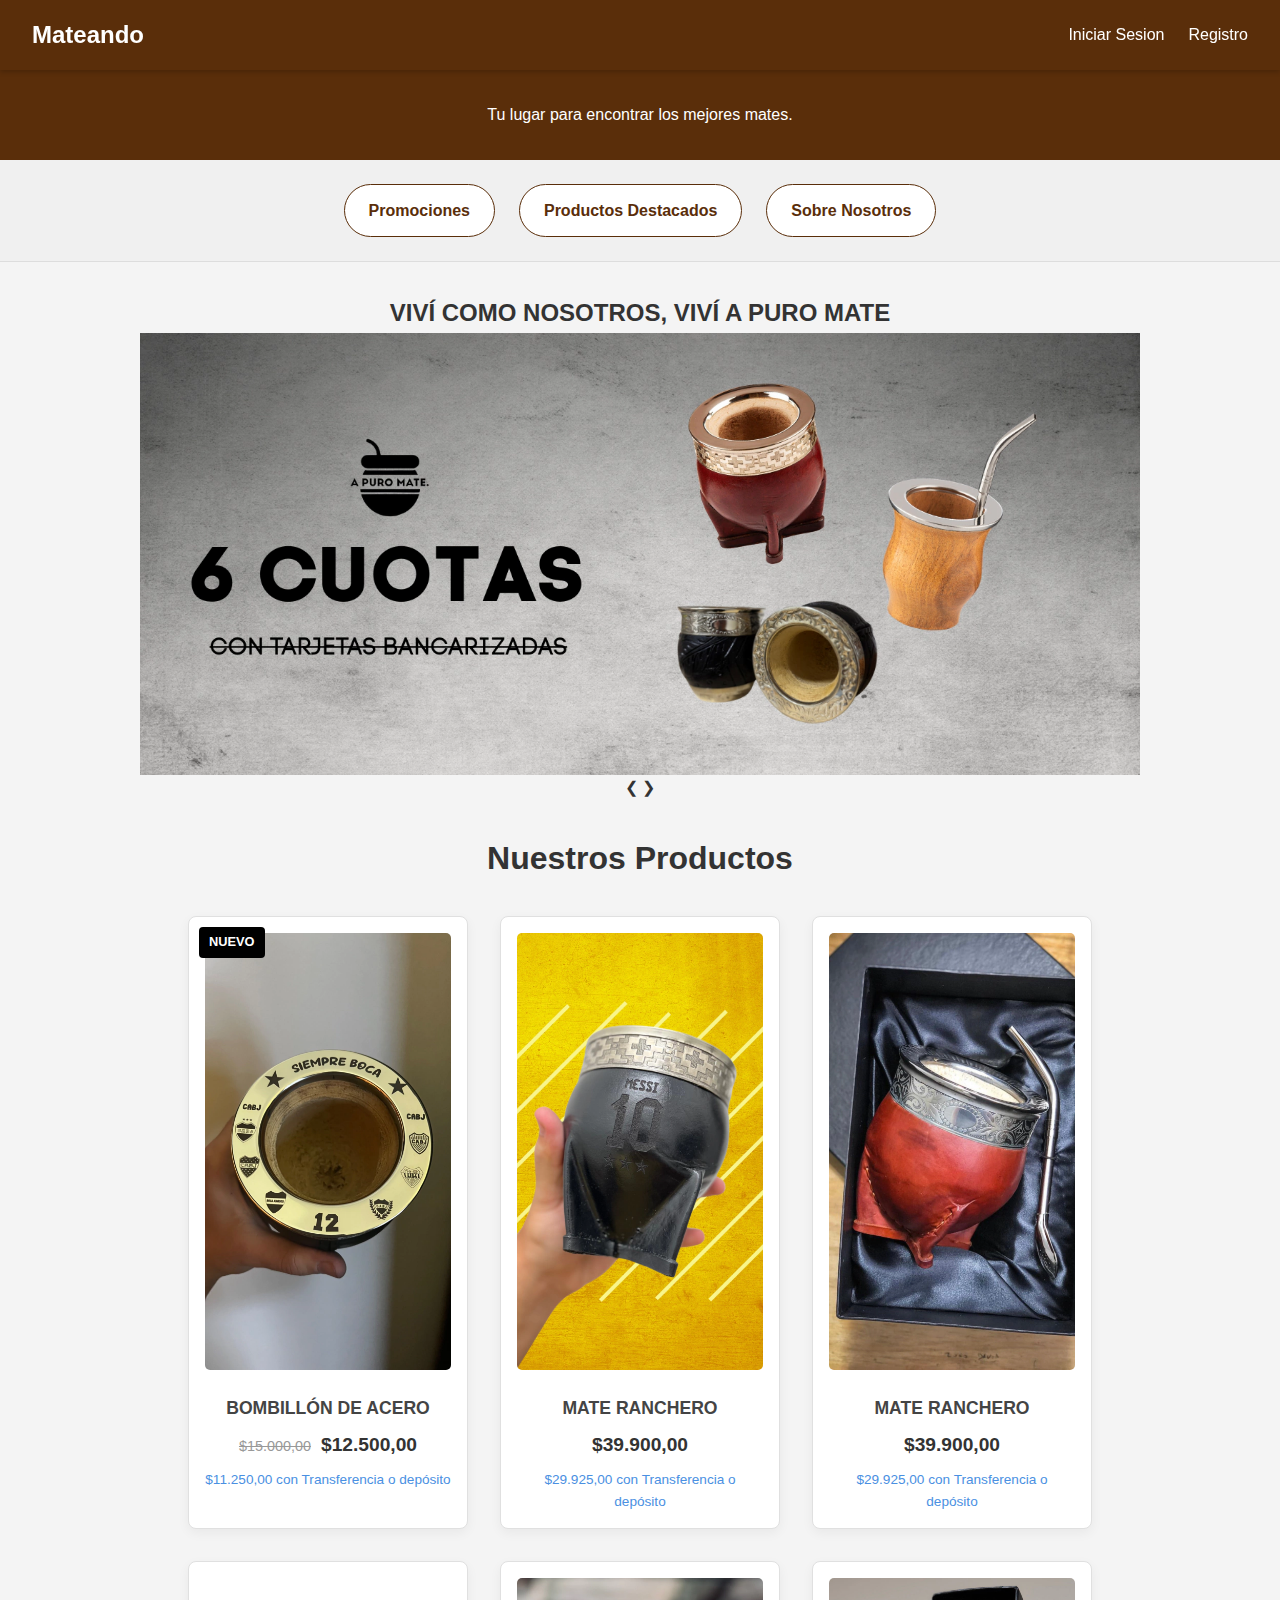
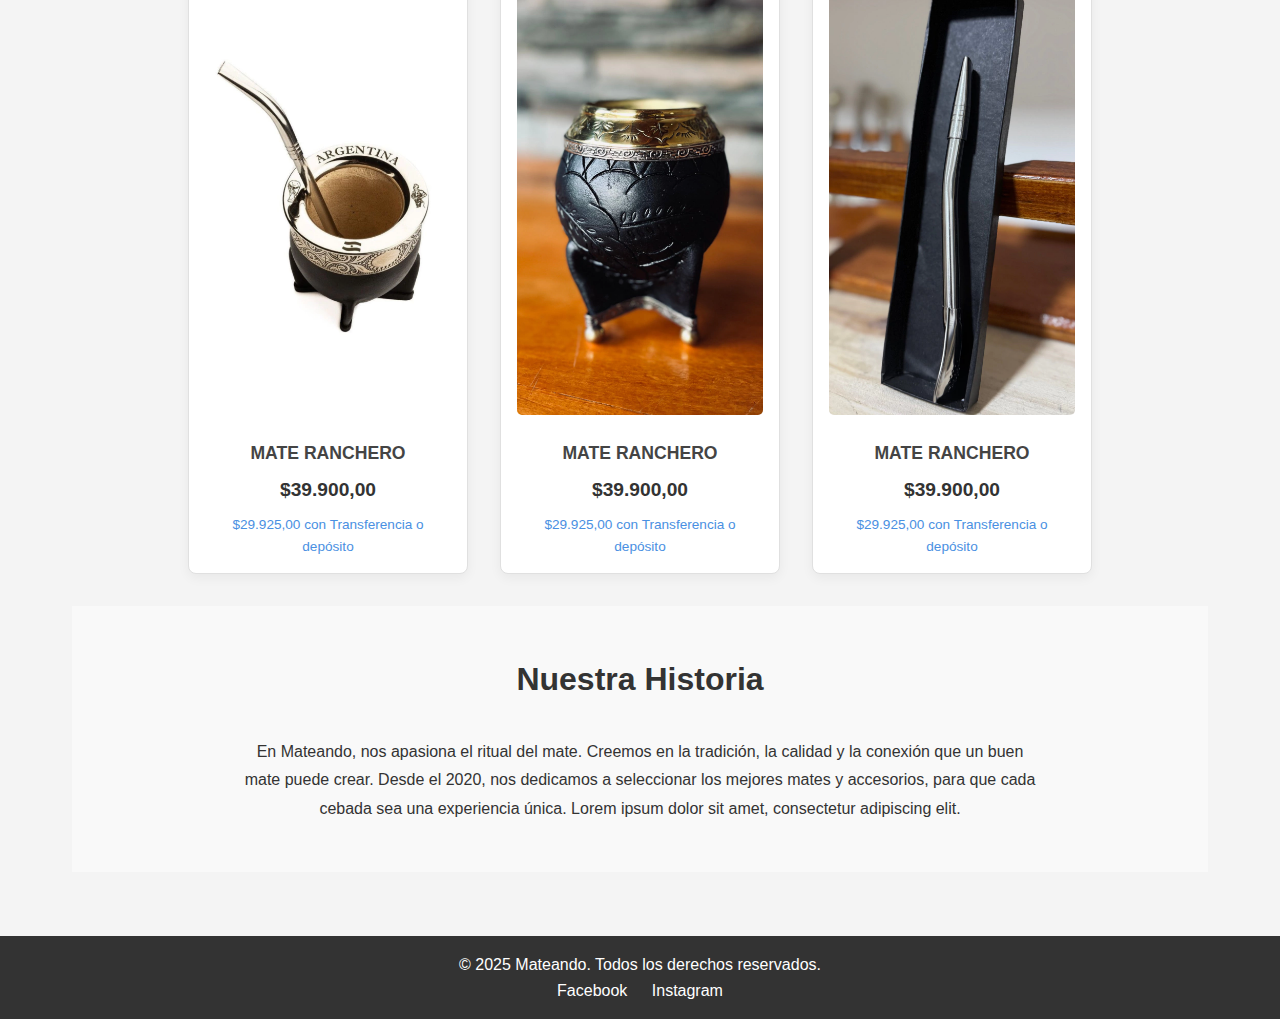
<file: index.html>
<!DOCTYPE html>
<html lang="es">
<head>
    <meta charset="UTF-8">
    <meta name="viewport" content="width=device-width, initial-scale=1.0">
    <title>Mateando - Tienda de Mates</title>
    <link rel="stylesheet" href="index.css">
</head>
<body>

    <nav class="navbar">
        <a href="#inicio" class="logo">Mateando</a>
        <ul class="nav-links">
            <li><a href="#">Iniciar Sesion</a></li>
            <li><a href="#">Registro</a></li>
            
        </ul>
    </nav>

    <header id="inicio">
        
        <p>Tu lugar para encontrar los mejores mates.</p>
    </header>

    <section class="menu-secciones">
        <a href="#carrusel" class="btn-seccion">Promociones</a>
        <a href="#productos" class="btn-seccion">Productos Destacados</a>
        <a href="#sobre-nosotros" class="btn-seccion">Sobre Nosotros</a>
    </section>

    <main>
        <section id="carrusel">
            <h2>VIVÍ COMO NOSOTROS, VIVÍ A PURO MATE</h2>
            <div class="slideshow-container">
            </div>
            <a class="prev">&#10094;</a>
            <a class="next">&#10095;</a>
        </section>

        <section id="productos">
            <h2>Nuestros Productos</h2>
            <div class="contenedor-productos">
                <div class="tarjeta-producto">
                    <div class="etiqueta-estado">NUEVO</div>
                    <img src="src/mete7.webp" alt="Nombre del Producto">
                    <h3 class="nombre-producto">BOMBILLÓN DE ACERO</h3>
                    <div class="precios">
                        <span class="precio-tachado">$15.000,00</span>
                        <span class="precio-oferta">$12.500,00</span>
                    </div>
                    <p class="precio-alternativo">$11.250,00 con Transferencia o depósito</p>
                </div>
                <div class="tarjeta-producto">
                    <img src="src/mate6.webp" alt="Nombre del Producto">
                    <h3 class="nombre-producto">MATE RANCHERO</h3>
                    <div class="precios">
                        <span class="precio-oferta">$39.900,00</span>
                    </div>
                    <p class="precio-alternativo">$29.925,00 con Transferencia o depósito</p>
                </div>
                <div class="tarjeta-producto">
                    <img src="src/mate8.webp" alt="Nombre del Producto">
                    <h3 class="nombre-producto">MATE RANCHERO</h3>
                    <div class="precios">
                        <span class="precio-oferta">$39.900,00</span>
                    </div>
                    <p class="precio-alternativo">$29.925,00 con Transferencia o depósito</p>
                </div>
                <div class="tarjeta-producto">
                    <img src="src/mate5.webp" alt="Nombre del Producto">
                    <h3 class="nombre-producto">MATE RANCHERO</h3>
                    <div class="precios">
                        <span class="precio-oferta">$39.900,00</span>
                    </div>
                    <p class="precio-alternativo">$29.925,00 con Transferencia o depósito</p>
                </div>
                <div class="tarjeta-producto">
                    <img src="src/mate4.webp" alt="Nombre del Producto">
                    <h3 class="nombre-producto">MATE RANCHERO</h3>
                    <div class="precios">
                        <span class="precio-oferta">$39.900,00</span>
                    </div>
                    <p class="precio-alternativo">$29.925,00 con Transferencia o depósito</p>
                </div>
                <div class="tarjeta-producto">
                    <img src="src/bombilla.webp" alt="Nombre del Producto">
                    <h3 class="nombre-producto">MATE RANCHERO</h3>
                    <div class="precios">
                        <span class="precio-oferta">$39.900,00</span>
                    </div>
                    <p class="precio-alternativo">$29.925,00 con Transferencia o depósito</p>
                </div>
            </div>
        </section>

        <section id="sobre-nosotros">
            <h2>Nuestra Historia</h2>
            <p>En Mateando, nos apasiona el ritual del mate. Creemos en la tradición, la calidad y la conexión que un buen mate puede crear. Desde el 2020, nos dedicamos a seleccionar los mejores mates y accesorios, para que cada cebada sea una experiencia única. Lorem ipsum dolor sit amet, consectetur adipiscing elit.</p>
        </section>

    </main>

    <footer>
        <div class="footer-contenido">
            <p>&copy; 2025 Mateando. Todos los derechos reservados.</p>
            <div class="redes-sociales">
                <a href="#">Facebook</a>
                <a href="#">Instagram</a>
            </div>
        </div>
    </footer>

    <script src="script.js"></script>
</body>
</html>
</file>
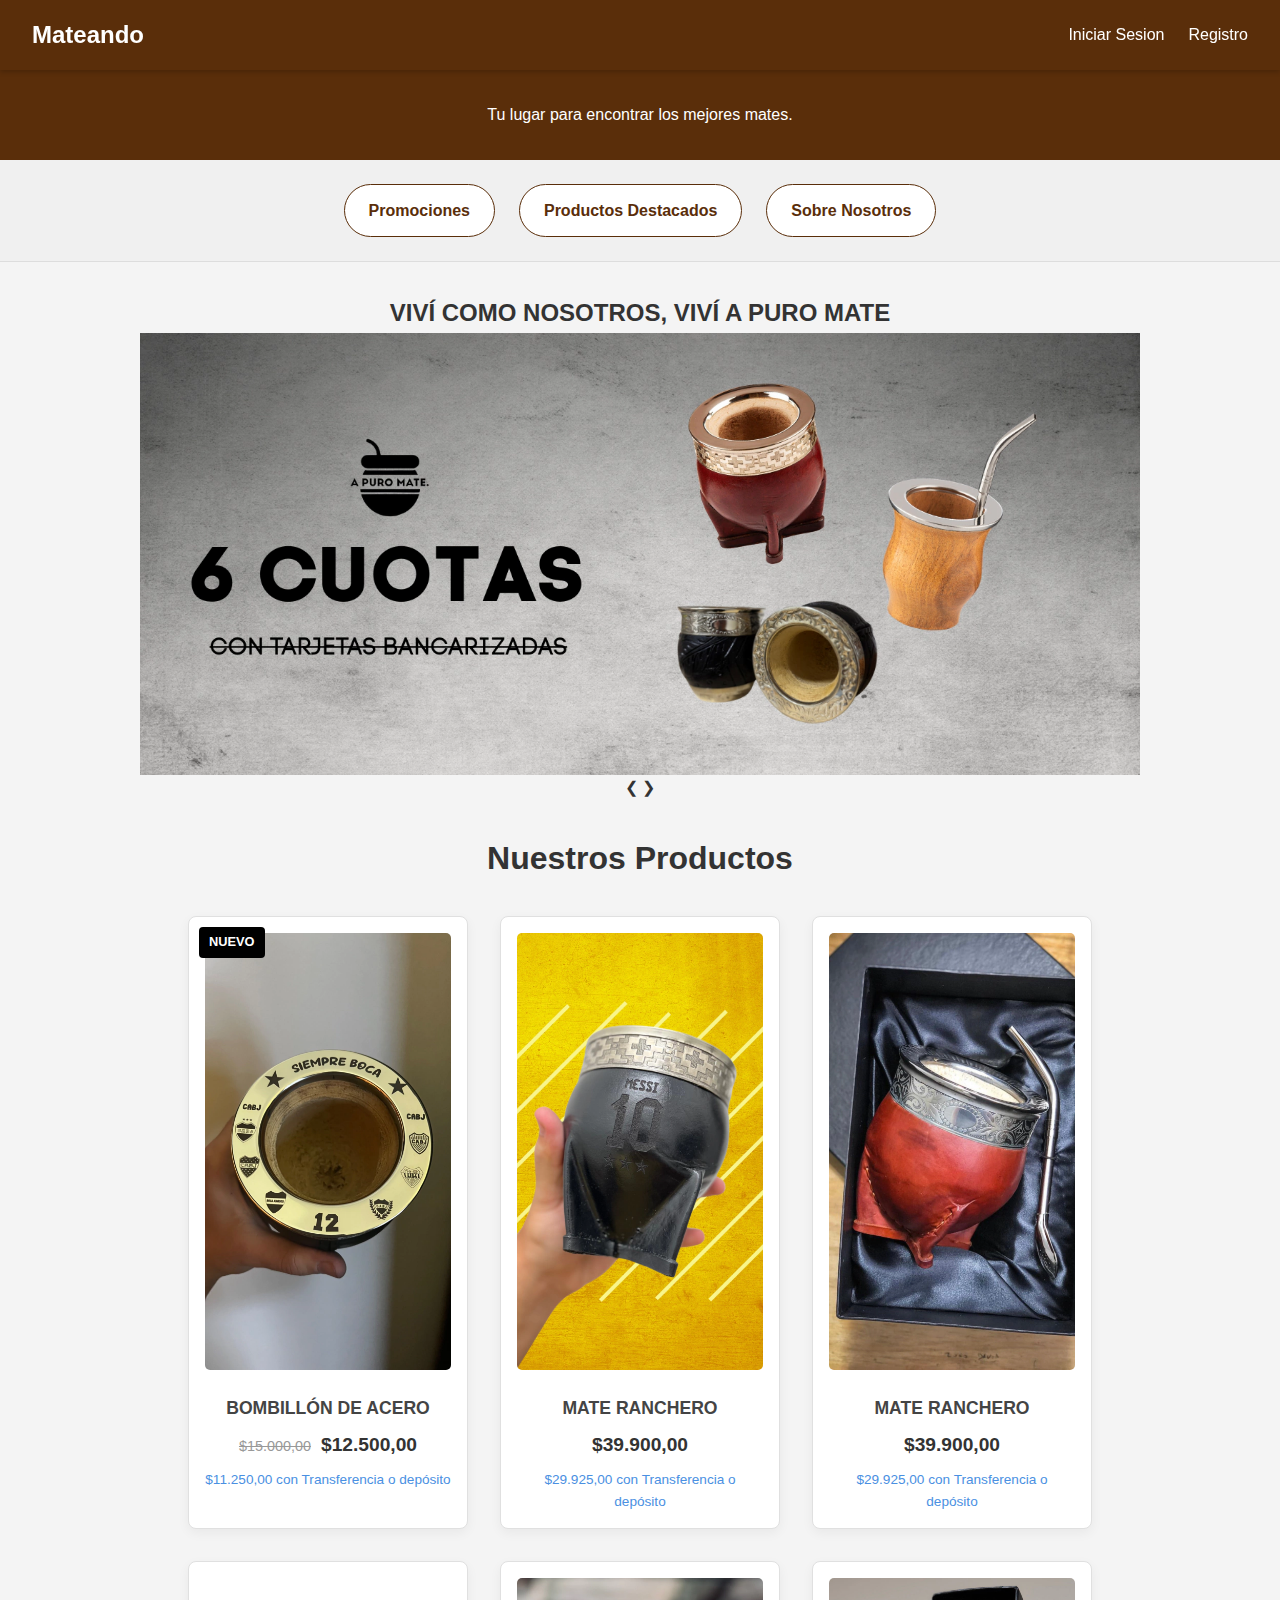
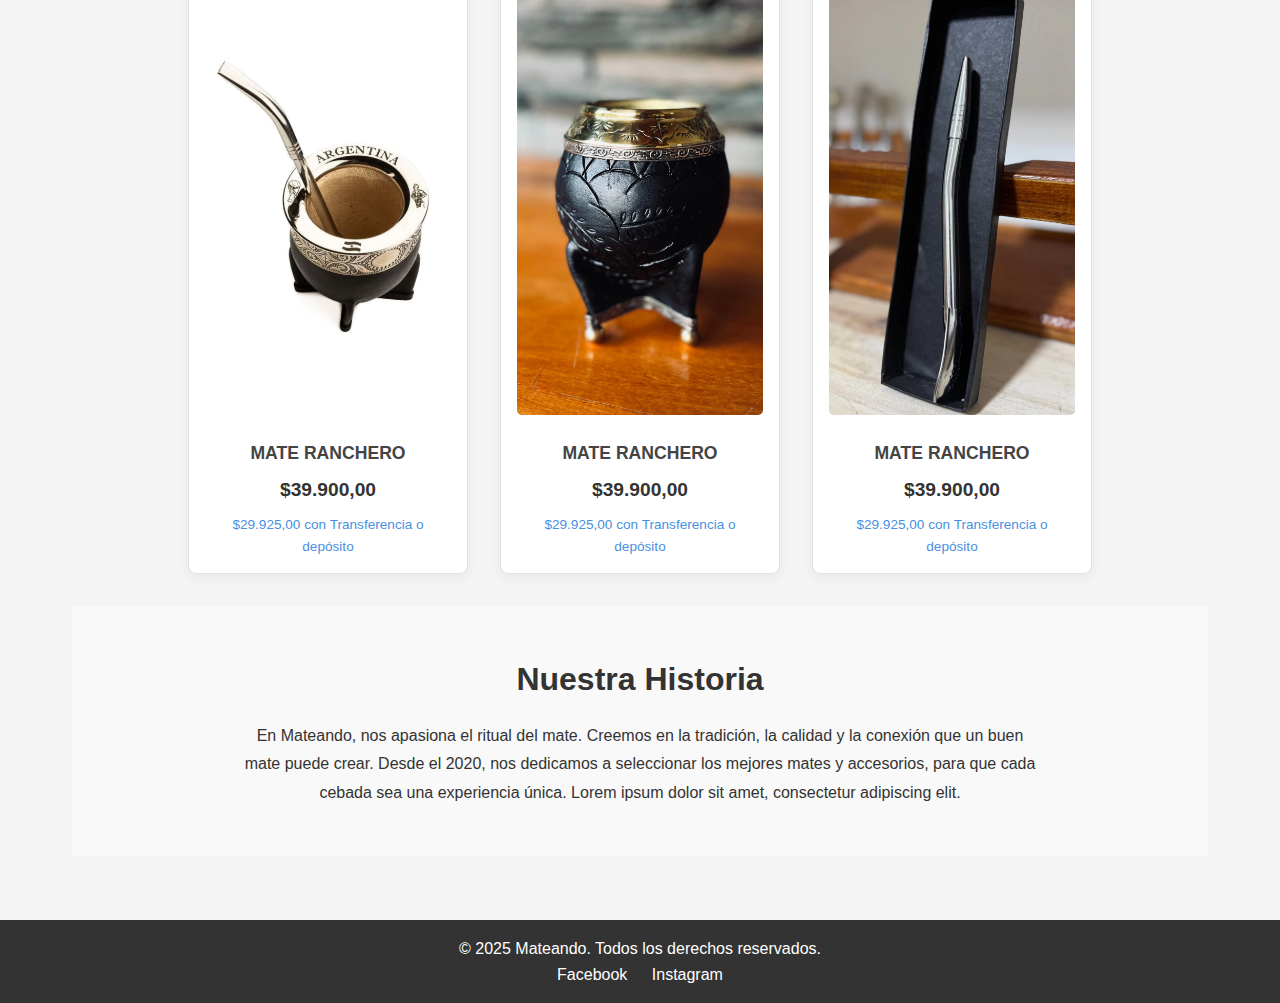
<file: Laboratorio-Final/index.html>
<!DOCTYPE html>
<html lang="es">
<head>
    <meta charset="UTF-8">
    <meta name="viewport" content="width=device-width, initial-scale=1.0">
    <title>Mateando - Tienda de Mates</title>
    <link rel="stylesheet" href="index.css">
</head>
<body>

    <nav class="navbar">
        <a href="#inicio" class="logo">Mateando</a>
        <ul class="nav-links">
            <li><a href="#">Iniciar Sesion</a></li>
            <li><a href="#">Registro</a></li>
            
        </ul>
    </nav>

    <header id="inicio">
        
        <p>Tu lugar para encontrar los mejores mates.</p>
    </header>

    <section class="menu-secciones">
        <a href="#carrusel" class="btn-seccion">Promociones</a>
        <a href="#productos" class="btn-seccion">Productos Destacados</a>
        <a href="#sobre-nosotros" class="btn-seccion">Sobre Nosotros</a>
    </section>

    <main>
        <section id="carrusel">
            <h2>VIVÍ COMO NOSOTROS, VIVÍ A PURO MATE</h2>
            <div class="slideshow-container">
            </div>
            <a class="prev">&#10094;</a>
            <a class="next">&#10095;</a>
        </section>

        <section id="productos">
            <h2>Nuestros Productos</h2>
            <div class="contenedor-productos">
                <div class="tarjeta-producto">
                    <div class="etiqueta-estado">NUEVO</div>
                    <img src="src/mete7.webp" alt="Nombre del Producto">
                    <h3 class="nombre-producto">BOMBILLÓN DE ACERO</h3>
                    <div class="precios">
                        <span class="precio-tachado">$15.000,00</span>
                        <span class="precio-oferta">$12.500,00</span>
                    </div>
                    <p class="precio-alternativo">$11.250,00 con Transferencia o depósito</p>
                </div>
                <div class="tarjeta-producto">
                    <img src="src/mate6.webp" alt="Nombre del Producto">
                    <h3 class="nombre-producto">MATE RANCHERO</h3>
                    <div class="precios">
                        <span class="precio-oferta">$39.900,00</span>
                    </div>
                    <p class="precio-alternativo">$29.925,00 con Transferencia o depósito</p>
                </div>
                <div class="tarjeta-producto">
                    <img src="src/mate8.webp" alt="Nombre del Producto">
                    <h3 class="nombre-producto">MATE RANCHERO</h3>
                    <div class="precios">
                        <span class="precio-oferta">$39.900,00</span>
                    </div>
                    <p class="precio-alternativo">$29.925,00 con Transferencia o depósito</p>
                </div>
                <div class="tarjeta-producto">
                    <img src="src/mate5.webp" alt="Nombre del Producto">
                    <h3 class="nombre-producto">MATE RANCHERO</h3>
                    <div class="precios">
                        <span class="precio-oferta">$39.900,00</span>
                    </div>
                    <p class="precio-alternativo">$29.925,00 con Transferencia o depósito</p>
                </div>
                <div class="tarjeta-producto">
                    <img src="src/mate4.webp" alt="Nombre del Producto">
                    <h3 class="nombre-producto">MATE RANCHERO</h3>
                    <div class="precios">
                        <span class="precio-oferta">$39.900,00</span>
                    </div>
                    <p class="precio-alternativo">$29.925,00 con Transferencia o depósito</p>
                </div>
                <div class="tarjeta-producto">
                    <img src="src/bombilla.webp" alt="Nombre del Producto">
                    <h3 class="nombre-producto">MATE RANCHERO</h3>
                    <div class="precios">
                        <span class="precio-oferta">$39.900,00</span>
                    </div>
                    <p class="precio-alternativo">$29.925,00 con Transferencia o depósito</p>
                </div>
            </div>
        </section>

        <section id="sobre-nosotros">
            <h2>Nuestra Historia</h2>
            <p>En Mateando, nos apasiona el ritual del mate. Creemos en la tradición, la calidad y la conexión que un buen mate puede crear. Desde el 2020, nos dedicamos a seleccionar los mejores mates y accesorios, para que cada cebada sea una experiencia única. Lorem ipsum dolor sit amet, consectetur adipiscing elit.</p>
        </section>

    </main>

    <footer>
        <div class="footer-contenido">
            <p>&copy; 2025 Mateando. Todos los derechos reservados.</p>
            <div class="redes-sociales">
                <a href="#">Facebook</a>
                <a href="#">Instagram</a>
            </div>
        </div>
    </footer>

    <script src="script.js"></script>
</body>
</html>
</file>
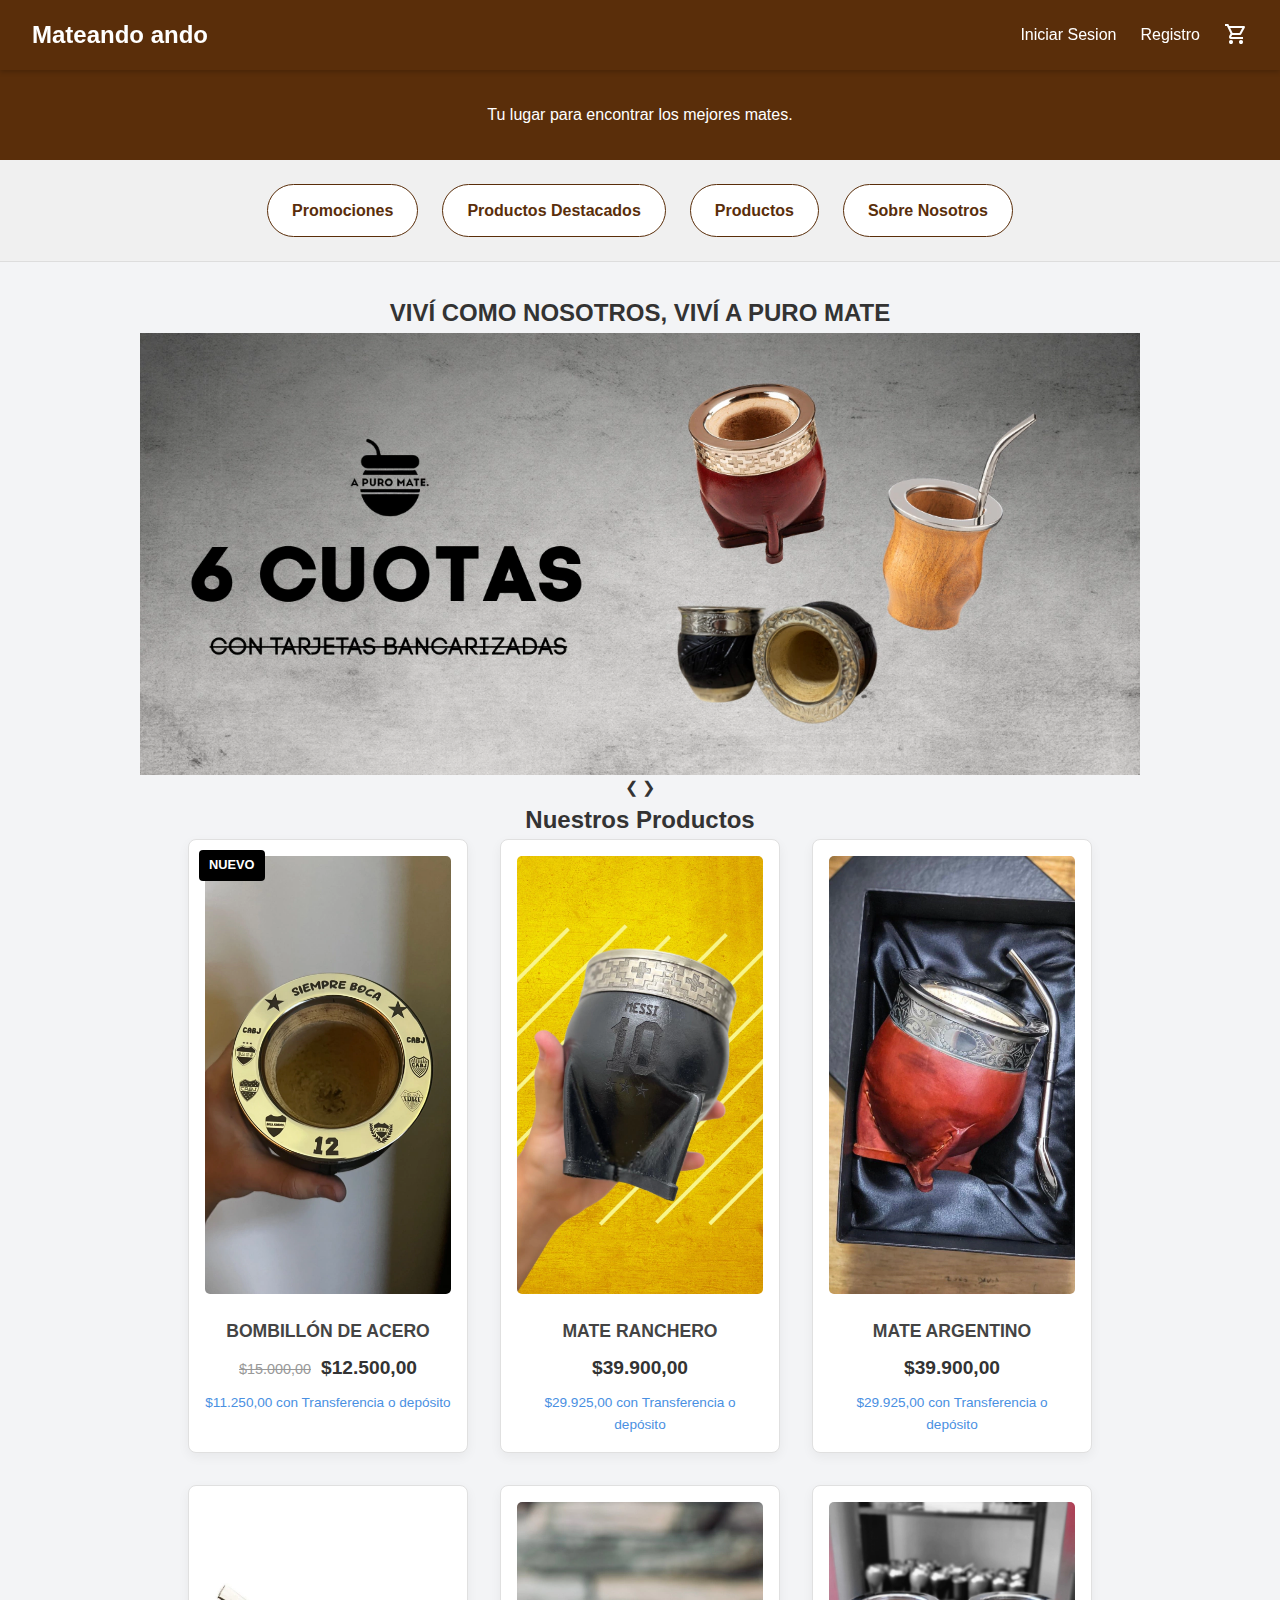
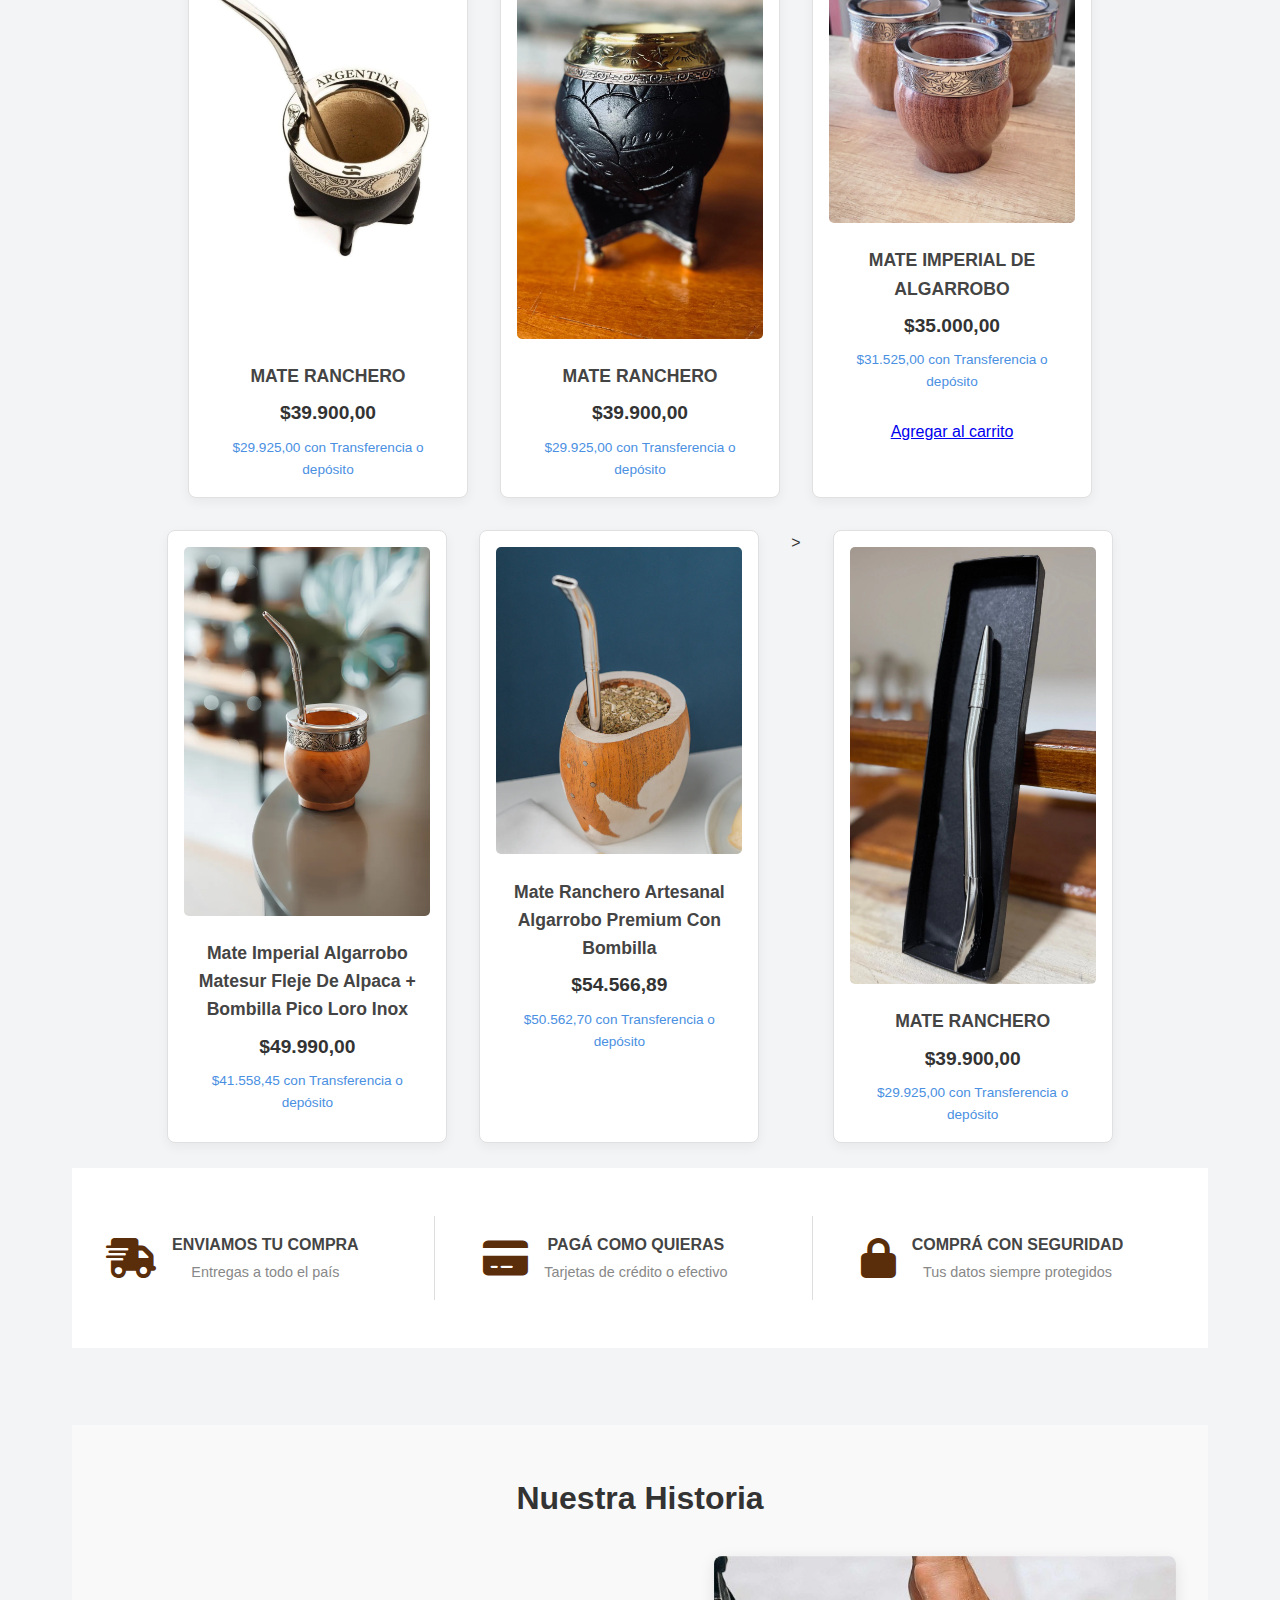
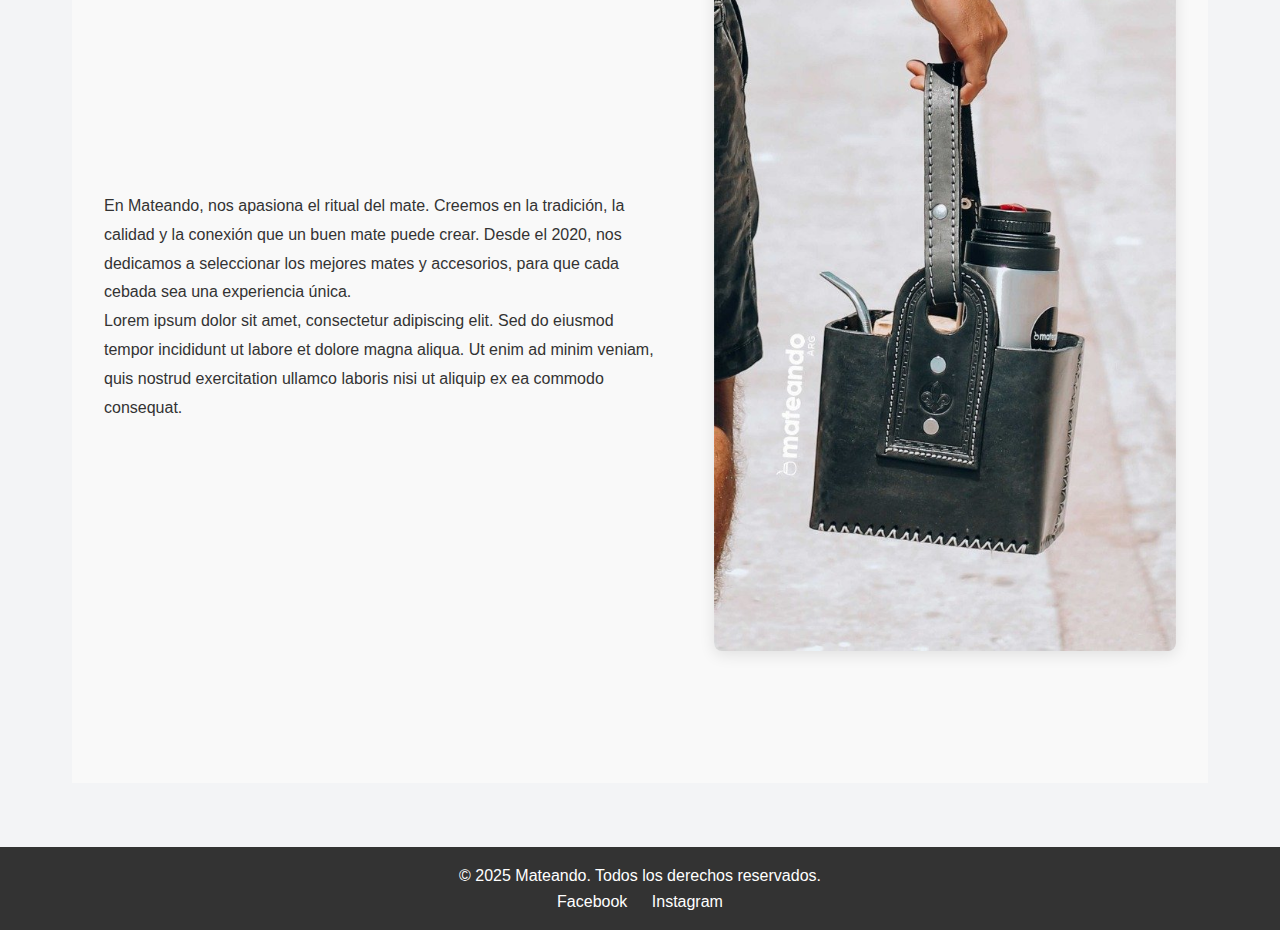
<file: productos.html>
<!DOCTYPE html>
<html lang="es">
<head>
    <meta charset="UTF-8">
    <meta name="viewport" content="width=device-width, initial-scale=1.0">
    <title>Mateando - Tienda de Mates</title>
    <link rel="stylesheet" href="index.css">
    <link rel="stylesheet" href="style.css">
    <link rel="stylesheet" href="https://fonts.googleapis.com/css2?family=Material+Symbols+Outlined:opsz,wght,FILL,GRAD@24,400,0,0&icon_names=shopping_cart" />
   <link rel="stylesheet" href="https://cdnjs.cloudflare.com/ajax/libs/font-awesome/6.4.0/css/all.min.css">
</head>
<body>

    <nav class="navbar">
        <a href="#inicio" class="logo">Mateando ando</a>
        <ul class="nav-links">
            <li><a href="#">Iniciar Sesion</a></li>
            <li><a href="#">Registro</a></li>
            <span class="material-symbols-outlined">
shopping_cart
</span>
            
        </ul>
    </nav>

    <header id="inicio">
        
        <p>Tu lugar para encontrar los mejores mates.</p>
       
    </header>

    <section class="menu-secciones">
        <a href="#carrusel" class="btn-seccion">Promociones</a>
        <a href="./index.html" class="btn-seccion">Productos Destacados</a>
        <a href="#productos" class="btn-seccion">Productos</a>
        <a href="#sobre-nosotros" class="btn-seccion">Sobre Nosotros</a>
    </section>

    <main>

        
        <section id="carrusel">
            <h2>VIVÍ COMO NOSOTROS, VIVÍ A PURO MATE</h2>
          
            <div class="slideshow-container">
            </div>
            <a class="prev">&#10094;</a>
            <a class="next">&#10095;</a>
        </section>

        <section id="productosdestacados">
            <h2>Nuestros Productos </h2>
            <div class="contenedor-productos">
                <div class="tarjeta-producto">
                    <div class="etiqueta-estado">NUEVO</div>
                    <img src="src/mete7.webp" alt="Nombre del Producto">
                    <h3 class="nombre-producto">BOMBILLÓN DE ACERO</h3>
                    <div class="precios">
                        <span class="precio-tachado">$15.000,00</span>
                        <span class="precio-oferta">$12.500,00</span>
                    </div>
                    <p class="precio-alternativo">$11.250,00 con Transferencia o depósito</p>
                </div>
                <div class="tarjeta-producto">
                    <img src="src/mate6.webp" alt="Nombre del Producto">
                    <h3 class="nombre-producto">MATE RANCHERO</h3>
                    <div class="precios">
                        <span class="precio-oferta">$39.900,00</span>
                    </div>
                    <p class="precio-alternativo">$29.925,00 con Transferencia o depósito</p>
                </div>
                <div class="tarjeta-producto">
                    <img src="src/mate8.webp" alt="Nombre del Producto">
                    <h3 class="nombre-producto">MATE ARGENTINO</h3>
                    <div class="precios">
                        <span class="precio-oferta">$39.900,00</span>
                    </div>
                    <p class="precio-alternativo">$29.925,00 con Transferencia o depósito</p>
                </div>
                <div class="tarjeta-producto">
                    <img src="src/mate5.webp" alt="Nombre del Producto">
                    <h3 class="nombre-producto">MATE RANCHERO</h3>
                    <div class="precios">
                        <span class="precio-oferta">$39.900,00</span>
                    </div>
                    <p class="precio-alternativo">$29.925,00 con Transferencia o depósito</p>
                </div>
                <div class="tarjeta-producto">
                    <img src="src/mate4.webp" alt="Nombre del Producto">
                    <h3 class="nombre-producto">MATE RANCHERO</h3>
                    <div class="precios">
                        <span class="precio-oferta">$39.900,00</span>
                    </div>
                    <p class="precio-alternativo">$29.925,00 con Transferencia o depósito</p>
                </div>

                <!--Mates agregados por fabri --> 
            <div class="tarjeta-producto">
                    <img src="./img/mate-alga.webp" alt="Nombre del Producto">
                    <h3 class="nombre-producto">MATE IMPERIAL DE ALGARROBO</h3>
                    <div class="precios">
                        <span class="precio-oferta">$35.000,00</span>
                    </div>
                      <p class="precio-alternativo">$31.525,00 con Transferencia o depósito</p>
                   <!--botones --> <br> <a href="index.html" class="productos-btn" data-btn-action="add-btn-cart"> Agregar al carrito </a> </br>
                </div>

                  <div class="tarjeta-producto">
                    <img src="./img/mates-alga.webp" alt="Nombre del Producto">
                    <h3 class="nombre-producto">Mate Imperial Algarrobo Matesur Fleje De Alpaca + Bombilla Pico Loro Inox</h3>
                    <div class="precios">
                        <span class="precio-oferta">$49.990,00</span>
                    </div>
                    <p class="precio-alternativo">$41.558,45 con Transferencia o depósito</p>
                </div>

                  <div class="tarjeta-producto">
                    <img src="./img/mate-ranchero.webp" alt="Nombre del Producto">
                    <h3 class="nombre-producto">Mate Ranchero Artesanal Algarrobo Premium Con Bombilla</h3>
                    <div class="precios">
                        <span class="precio-oferta">$54.566,89</span>
                    </div>
                    <p class="precio-alternativo">$50.562,70 con Transferencia o depósito</p>
                </div>
                   <!-- fin de mis agregados-->>
                <div class="tarjeta-producto">
                    <img src="src/bombilla.webp" alt="Nombre del Producto">
                    <h3 class="nombre-producto">MATE RANCHERO</h3>
                    <div class="precios">
                        <span class="precio-oferta">$39.900,00</span>
                    </div>
                    <p class="precio-alternativo">$29.925,00 con Transferencia o depósito</p>
                </div>
            </div>
        </section>
 <br>
</section>
<section id="beneficios">
    <div class="contenedor-beneficios">
        
        <div class="beneficio">
            <i class="fas fa-truck-fast icono-beneficio"></i>
            <div class="texto-beneficio">
                <h3>ENVIAMOS TU COMPRA</h3>
                <p>Entregas a todo el país</p>
            </div>
        </div>
        
        <div class="beneficio">
            <i class="fas fa-credit-card icono-beneficio"></i>
            <div class="texto-beneficio">
                <h3>PAGÁ COMO QUIERAS</h3>
                <p>Tarjetas de crédito o efectivo</p>
            </div>
        </div>

        <div class="beneficio">
            <i class="fas fa-lock icono-beneficio"></i>
            <div class="texto-beneficio">
                <h3>COMPRÁ CON SEGURIDAD</h3>
                <p>Tus datos siempre protegidos</p>
            </div>
        </div>

    </div>
</section>


<br><br><br>


       <section id="sobre-nosotros">
    <h2>Nuestra Historia</h2>
    <div class="contenido-historia">
        <div class="texto-historia">
            <p>En Mateando, nos apasiona el ritual del mate. Creemos en la tradición, la calidad y la conexión que un buen mate puede crear. Desde el 2020, nos dedicamos a seleccionar los mejores mates y accesorios, para que cada cebada sea una experiencia única.</p>
            <p>Lorem ipsum dolor sit amet, consectetur adipiscing elit. Sed do eiusmod tempor incididunt ut labore et dolore magna aliqua. Ut enim ad minim veniam, quis nostrud exercitation ullamco laboris nisi ut aliquip ex ea commodo consequat.</p>
        </div>
        <div class="imagen-historia">
            <img src="src/sobre nosotros.jpeg" alt="Una imagen de personas tomando mate">
        </div>
    </div>


<br><br><br>

    </main>

    <footer>
        <div class="footer-contenido">
            <p>&copy; 2025 Mateando. Todos los derechos reservados.</p>
            <div class="redes-sociales">
                <a href="#">Facebook</a>
                <a href="#">Instagram</a>
            </div>
        </div>
    </footer>

    <script src="script.js"></script>
</body>
</html>
</file>
<file: index.css>
/* Importante para un diseño flexible */
* {
    box-sizing: border-box;
    margin: 0;
    padding: 0;
}

body {
    font-family: Arial, sans-serif;
    line-height: 1.6;
    background-color: #f4f4f4;
    color: #333;
    text-align: center;
}

header {
    text-align: center;
    padding: 2rem;
    background: #5a2e0a;
    color: white;
}

main {
    max-width: 1200px;
    margin: auto;
    padding: 2rem;
    
}

/* Estilos para el Carrusel */
.slideshow-container {
    position: relative;
    max-width: 1000px; 
    margin: auto;
}

.slideshow-img {
    width: 100%; 
    display: none;
    height: auto; 
}

/* Estilos para Mates */
.contenedor-mates, .contenedor-destacados {
    display: flex;
    flex-wrap: wrap;
    gap: 20px; 
    justify-content: center;
   
}

.mate-card {
    background: white;
    padding: 1.5rem;
    border-radius: 8px;
    box-shadow: 0 4px 8px rgba(0, 0, 0, 0.1);
    text-align: center;
    flex:   200px; 
    max-width: 150px; 
}

.mate-card img {
    max-width: 100%;
    height: auto;
    border-radius: 5px;
}

/* Estilos para Mates */
.contenedor-mates, .contenedor-destacados {
    display: flex;
    flex-wrap: wrap;
    gap: 1rem;
    justify-content: center;
    
}

.mate-card {
    background: rgb(253, 253, 253);
    padding: 1rem;
    border-radius: 8px;
    box-shadow: 0 4px 6px rgba(0, 0, 0, 0.1);
    text-align: center;
    flex: 1 1 250px; 
}

.mate-card img {
    max-width: 100%;
    border-radius: 5px;
}

/* Footer */
footer {
    background: #333;
    color: white;
    text-align: center;
    padding: 1rem;
    margin-top: 2rem;
}

.redes-sociales a {
    color: white;
    margin: 0 10px;
    text-decoration: none;
}

/* Media Queries para responsividad */
@media (max-width: 768px) {
    .contenedor-mates, .contenedor-destacados {
        flex-direction: column;
        align-items: center;
    }
}

/* Sección de Productos */
#productos {
    padding: 2rem 1rem;
    text-align: center;
}

#productos h2 {
    margin-bottom: 2rem;
    font-size: 2rem;
    color: #333;
}

/* Contenedor de Flexbox para los productos */
.contenedor-productos {
    display: flex;
    flex-wrap: wrap; 
    justify-content: center; 
    gap: 2rem; 
}

/* Estilos de la tarjeta individual */
.tarjeta-producto {
    background: #ffffff;
    border: 1px solid #e0e0e0;
    border-radius: 8px;
    padding: 1rem;
    width: 280px; 
    box-shadow: 0 4px 12px rgba(0, 0, 0, 0.05);
    position: relative;
    text-align: center;
    transition: transform 0.2s; 
}

.tarjeta-producto:hover {
    transform: translateY(-5px);
}

.tarjeta-producto img {
    width: 100%;
    height: auto;
    border-radius: 5px;
    margin-bottom: 1rem;
}

/* Etiqueta "NUEVO" */
.etiqueta-estado {
    position: absolute;
    top: 10px;
    left: 10px;
    background: #000;
    color: white;
    padding: 5px 10px;
    font-size: 0.8rem;
    font-weight: bold;
    border-radius: 4px;
}

/* Precios */
.nombre-producto {
    font-size: 1.1rem;
    color: #444;
    margin-bottom: 0.5rem;
}

.precios {
    display: flex;
    justify-content: center;
    gap: 10px;
    margin-bottom: 0.5rem;
    align-items: baseline;
}

.precio-tachado {
    text-decoration: line-through;
    color: #999;
    font-size: 0.9rem;
}

.precio-oferta {
    font-weight: bold;
    color: #333;
    font-size: 1.2rem;
}

.precio-alternativo {
    color: #4a90e2;
    font-size: 0.85rem;
    margin-top: 0.5rem;
}

/* Media Queries para la responsividad */
@media (max-width: 600px) {
    .contenedor-productos {
        flex-direction: column;
        align-items: center;
    }
    .tarjeta-producto {
        width: 90%; 
    }
}

/* --- Barra de Navegación --- */
.navbar {
    background-color: #5a2e0a;
    color: white;
    padding: 1rem 2rem;
    display: flex;
    justify-content: space-between;
    align-items: center;
    box-shadow: 0 2px 5px rgba(0, 0, 0, 0.2);
    position: sticky; 
    top: 0;
    z-index: 1000;
}

.logo {
    font-weight: bold;
    font-size: 1.5rem;
    color: white;
    text-decoration: none;
}

.nav-links {
    list-style: none;
    display: flex;
    gap: 1.5rem;
}

.nav-links a {
    color: white;
    text-decoration: none;
    font-size: 1rem;
    transition: color 0.3s;
}

.nav-links a:hover {
    color: #e0ac69;
}

/* --- Sección de Botones de Navegación --- */
.menu-secciones {
    display: flex;
    justify-content: center;
    flex-wrap: wrap; 
    padding: 1.5rem 1rem;
    gap: 1.5rem;
    background-color: #f0f0f0;
    border-bottom: 1px solid #ddd;
}

.btn-seccion {
    display: inline-block;
    padding: 0.8rem 1.5rem;
    background-color: #ffffff;
    color: #5a2e0a;
    border: 1px solid #5a2e0a;
    text-decoration: none;
    font-weight: bold;
    border-radius: 50px;
    transition: background-color 0.3s, color 0.3s, transform 0.2s;
}

.btn-seccion:hover {
    background-color: #5a2e0a;
    color: white;
    transform: translateY(-3px);
    box-shadow: 0 4px 8px rgba(0, 0, 0, 0.1);
}

/* --- Sección "Sobre Nosotros" --- */
#sobre-nosotros {
    padding: 3rem 2rem;
    text-align: center;
    background-color: #f9f9f9;
}

#sobre-nosotros h2 {
    font-size: 2rem;
    margin-bottom: 1rem;
    color: #333;
}

#sobre-nosotros p {
    max-width: 800px;
    margin: 0 auto;
    font-size: 1rem;
    line-height: 1.8;
}

/* Media Queries para la responsividad de los botones */
@media (max-width: 768px) {
    .menu-secciones {
        flex-direction: column;
        align-items: center;
        gap: 1rem;
    }
    .btn-seccion {
        width: 80%;
        text-align: center;
    }
}

/* --- Sección "Sobre Nosotros" --- */
#sobre-nosotros {
    padding: 3rem 2rem;
    text-align: center;
    background-color: #f9f9f9;
}

#sobre-nosotros h2 {
    font-size: 2rem;
    margin-bottom: 2rem; 
    color: #333;
}

.contenido-historia {
    display: flex; 
    gap: 3rem; 
    align-items: center; 
    justify-content: center;
    max-width: 1200px;
    margin: 0 auto;
    flex-wrap: wrap; 
}

.texto-historia {
    flex: 1 1 500px; 
    text-align: left; 
}

.texto-historia p {
    font-size: 1rem;
    line-height: 1.8;
    margin-bottom: 1rem;
}

.imagen-historia {
    flex: 1 1 400px; 
    text-align: center;
}

.imagen-historia img {
    max-width: 100%;
    height: auto;
    border-radius: 8px; 
    box-shadow: 0 4px 15px rgba(0, 0, 0, 0.1);
}


@media (max-width: 768px) {
    .contenido-historia {
        flex-direction: column; 
    }
    .texto-historia {
        text-align: center;
    }
}

/* --- Sección de Beneficios --- */
#beneficios {
    padding: 3rem 1rem;
    background-color: #ffffff;
}

.contenedor-beneficios {
    display: flex;
    justify-content: space-around;
    align-items: center;
    max-width: 1100px;
    margin: auto;
    gap: 2rem;
    flex-wrap: wrap; 
}

.beneficio {
    display: flex;
    align-items: center;
    gap: 1rem;
    flex: 1 1 300px; 
    padding: 1rem;
    border-right: 1px solid #ddd; 
}

.beneficio:last-child {
    border-right: none; 
}

.icono-beneficio {
    font-size: 2.5rem;
    color: #5a2e0a; 
}

.texto-beneficio h3 {
    font-size: 1rem;
    margin-bottom: 0.2rem;
    color: #444;
}

.texto-beneficio p {
    font-size: 0.9rem;
    color: #888;
}


@media (max-width: 768px) {
    .beneficio {
        flex-direction: column;
        text-align: center;
        border-right: none;
        border-bottom: 1px solid #ddd;
    }
    .beneficio:last-child {
        border-bottom: none;
    }
}
</file>
<file: Laboratorio-Final/index.css>
/* Importante para un diseño flexible */
* {
    box-sizing: border-box;
    margin: 0;
    padding: 0;
}

body {
    font-family: Arial, sans-serif;
    line-height: 1.6;
    background-color: #f4f4f4;
    color: #333;
    text-align: center;
}

header {
    text-align: center;
    padding: 2rem;
    background: #5a2e0a;
    color: white;
}

main {
    max-width: 1200px;
    margin: auto;
    padding: 2rem;
    
}

/* Estilos para el Carrusel */
.slideshow-container {
    position: relative;
    max-width: 1000px; 
    margin: auto;
}

.slideshow-img {
    width: 100%; 
    display: none;
    height: auto; 
}

/* Estilos para Mates */
.contenedor-mates, .contenedor-destacados {
    display: flex;
    flex-wrap: wrap;
    gap: 20px; 
    justify-content: center;
   
}

.mate-card {
    background: white;
    padding: 1.5rem;
    border-radius: 8px;
    box-shadow: 0 4px 8px rgba(0, 0, 0, 0.1);
    text-align: center;
    flex:   200px; 
    max-width: 150px; 
}

.mate-card img {
    max-width: 100%;
    height: auto;
    border-radius: 5px;
}

/* Estilos para Mates */
.contenedor-mates, .contenedor-destacados {
    display: flex;
    flex-wrap: wrap;
    gap: 1rem;
    justify-content: center;
    
}

.mate-card {
    background: rgb(253, 253, 253);
    padding: 1rem;
    border-radius: 8px;
    box-shadow: 0 4px 6px rgba(0, 0, 0, 0.1);
    text-align: center;
    flex: 1 1 250px; 
}

.mate-card img {
    max-width: 100%;
    border-radius: 5px;
}

/* Footer */
footer {
    background: #333;
    color: white;
    text-align: center;
    padding: 1rem;
    margin-top: 2rem;
}

.redes-sociales a {
    color: white;
    margin: 0 10px;
    text-decoration: none;
}

/* Media Queries para responsividad */
@media (max-width: 768px) {
    .contenedor-mates, .contenedor-destacados {
        flex-direction: column;
        align-items: center;
    }
}

/* Sección de Productos */
#productos {
    padding: 2rem 1rem;
    text-align: center;
}

#productos h2 {
    margin-bottom: 2rem;
    font-size: 2rem;
    color: #333;
}

/* Contenedor de Flexbox para los productos */
.contenedor-productos {
    display: flex;
    flex-wrap: wrap; 
    justify-content: center; 
    gap: 2rem; 
}

/* Estilos de la tarjeta individual */
.tarjeta-producto {
    background: #ffffff;
    border: 1px solid #e0e0e0;
    border-radius: 8px;
    padding: 1rem;
    width: 280px; 
    box-shadow: 0 4px 12px rgba(0, 0, 0, 0.05);
    position: relative;
    text-align: center;
    transition: transform 0.2s; 
}

.tarjeta-producto:hover {
    transform: translateY(-5px);
}

.tarjeta-producto img {
    width: 100%;
    height: auto;
    border-radius: 5px;
    margin-bottom: 1rem;
}

/* Etiqueta "NUEVO" */
.etiqueta-estado {
    position: absolute;
    top: 10px;
    left: 10px;
    background: #000;
    color: white;
    padding: 5px 10px;
    font-size: 0.8rem;
    font-weight: bold;
    border-radius: 4px;
}

/* Precios */
.nombre-producto {
    font-size: 1.1rem;
    color: #444;
    margin-bottom: 0.5rem;
}

.precios {
    display: flex;
    justify-content: center;
    gap: 10px;
    margin-bottom: 0.5rem;
    align-items: baseline;
}

.precio-tachado {
    text-decoration: line-through;
    color: #999;
    font-size: 0.9rem;
}

.precio-oferta {
    font-weight: bold;
    color: #333;
    font-size: 1.2rem;
}

.precio-alternativo {
    color: #4a90e2;
    font-size: 0.85rem;
    margin-top: 0.5rem;
}

/* Media Queries para la responsividad */
@media (max-width: 600px) {
    .contenedor-productos {
        flex-direction: column;
        align-items: center;
    }
    .tarjeta-producto {
        width: 90%; 
    }
}

/* --- Barra de Navegación --- */
.navbar {
    background-color: #5a2e0a;
    color: white;
    padding: 1rem 2rem;
    display: flex;
    justify-content: space-between;
    align-items: center;
    box-shadow: 0 2px 5px rgba(0, 0, 0, 0.2);
    position: sticky; 
    top: 0;
    z-index: 1000;
}

.logo {
    font-weight: bold;
    font-size: 1.5rem;
    color: white;
    text-decoration: none;
}

.nav-links {
    list-style: none;
    display: flex;
    gap: 1.5rem;
}

.nav-links a {
    color: white;
    text-decoration: none;
    font-size: 1rem;
    transition: color 0.3s;
}

.nav-links a:hover {
    color: #e0ac69;
}

/* --- Sección de Botones de Navegación --- */
.menu-secciones {
    display: flex;
    justify-content: center;
    flex-wrap: wrap; 
    padding: 1.5rem 1rem;
    gap: 1.5rem;
    background-color: #f0f0f0;
    border-bottom: 1px solid #ddd;
}

.btn-seccion {
    display: inline-block;
    padding: 0.8rem 1.5rem;
    background-color: #ffffff;
    color: #5a2e0a;
    border: 1px solid #5a2e0a;
    text-decoration: none;
    font-weight: bold;
    border-radius: 50px;
    transition: background-color 0.3s, color 0.3s, transform 0.2s;
}

.btn-seccion:hover {
    background-color: #5a2e0a;
    color: white;
    transform: translateY(-3px);
    box-shadow: 0 4px 8px rgba(0, 0, 0, 0.1);
}

/* --- Sección "Sobre Nosotros" --- */
#sobre-nosotros {
    padding: 3rem 2rem;
    text-align: center;
    background-color: #f9f9f9;
}

#sobre-nosotros h2 {
    font-size: 2rem;
    margin-bottom: 1rem;
    color: #333;
}

#sobre-nosotros p {
    max-width: 800px;
    margin: 0 auto;
    font-size: 1rem;
    line-height: 1.8;
}

/* Media Queries para la responsividad de los botones */
@media (max-width: 768px) {
    .menu-secciones {
        flex-direction: column;
        align-items: center;
        gap: 1rem;
    }
    .btn-seccion {
        width: 80%;
        text-align: center;
    }
}
</file>
<file: style.css>
/* estilos generales */
body {
  background: #f3f4f6;
  font-family: Arial, Helvetica, sans-serif;
  margin: 0;
  padding: 0;
}

/* contenedor general */
.container {
  max-width: 450px;
  margin: 40px auto;
  padding: 10px;
}

/* formularios tarjeta */
.form {
  width: 100%;
  background-color: #ffffff;
  padding: 35px 25px;
  box-shadow: 0px 4px 14px rgba(0,0,0,0.12);
  border-radius: 14px;
  margin-bottom: 40px;
  text-align: center;
}

/* titulos */
.title {
  font-size: 1.9rem;
  font-weight: 700;
  color: #1a202c;
  margin-bottom: 25px;
}

/* Labels */
.label {
  display: block;
  text-align: left;
  color: #000;
  font-weight: bold;
  margin-bottom: 6px;
}

/* Inputs */
.input {
  width: 100%;
  padding: 12px;
  margin-bottom: 20px;
  font-size: 1rem;
  border: 1px solid #cbd5e0;
  border-radius: 6px;
  outline: none;
  transition: 0.18s;
  box-sizing: border-box; /* Agregado para que no se salga del contenedor */
}

.input:focus {
  border-color: #3182ce;
  box-shadow: 0 0 0 2px rgba(49,130,206,0.25);
}

/* Boton de submit */
.submit {
  background-color: #1a202c;
  color: #ffffff;
  border: none;
  width: 100%;
  padding: 12px;
  border-radius: 6px;
  font-size: 1.1rem;
  cursor: pointer;
  transition: 0.18s ease;
}

.submit:hover {
  background-color: #2d3748;
}

/* HR o division en el form */
hr {
  max-width: 320px;
  margin: 45px auto;
  border: none;
  border-top: 1px solid #aaa;
}

/* Mensajes de error */
.error {
  color: red;
  background: #ffe5e5;
  padding: 10px;
  border-radius: 6px;
  font-weight: bold;
  margin-bottom: 15px;
  text-align: center;
}

/* botones de productos */
.productos-btn a {
  text-decoration: none;
  color: #ffffff;       
  display: inline-block;
  padding: 8px 15px;
  border-radius: 10px;
  font-size: 0.9rem;
  background-color: rgb(3, 150, 255);
  transition: 0.3s;
}

.productos-btn a:hover {
  background-color: #00f050;
}

/* Botón "Agregar al carrito" */
.btn-carrito {
  background-color: #1a202c;
  color: #ffffff;
  border: none;
  width: 100%;
  padding: 10px; 
  border-radius: 6px;
  font-size: 1rem;
  cursor: pointer;
  transition: 0.18s ease;
  margin-top: 10px; 
  display: flex;
  align-items: center;
  justify-content: center;
  gap: 8px;
}
.btn-carrito:hover {
  background-color: #2d3748;
}



/* Icono del carrito en Navegación */
.cart-trigger {
    cursor: pointer;
    position: relative;
    margin-left: 15px;
    display: inline-block;
}

#cart-count {
    position: absolute;
    top: -8px;
    right: -10px;
    background: #e74c3c; 
    color: white;
    font-size: 11px;
    padding: 2px 6px;
    border-radius: 50%;
    font-weight: bold;
}

/* Panel Lateral (Side Drawer) */
.cart-sidebar {
    position: fixed;
    top: 0;
    right: -400px;
    width: 350px;
    height: 100vh; 
    background: #fff;
    box-shadow: -4px 0 15px rgba(0,0,0,0.1);
    transition: right 0.3s ease;
    z-index: 2000;
    display: flex;
    flex-direction: column;
}


.cart-sidebar.active {
    right: 0; 
}

/* Cabecera del carrito */
.cart-header {
    background: #1a202c; 
    color: white;
    padding: 15px;
    display: flex;
    justify-content: space-between;
    align-items: center;
}
.close-cart { 
    cursor: pointer; 
    font-size: 1.5rem; 
}

/* Lista de items */
.cart-items { 
    flex: 1; 
    overflow-y: auto; 
    padding: 15px; 
}

.cart-item {
    display: flex;
    justify-content: space-between;
    align-items: center;
    border-bottom: 1px solid #eee;
    padding: 10px 0;
}

/* Pie del carrito y boton comprar */
.cart-footer {
    padding: 20px;
    background: #f3f4f6;
    border-top: 1px solid #ddd;
}

.btn-checkout {
    width: 100%;
    padding: 12px;
    background: rgb(3, 150, 255); 
    color: white;
    border: none;
    cursor: pointer;
    border-radius: 6px;
    font-size: 1rem;
    font-weight: bold;
    margin-top: 10px;
}

.btn-checkout:disabled {
    background: #ccc;
    cursor: not-allowed;
}

/* Fondo oscuro al abrir */
.cart-overlay {
    position: fixed; 
    top: 0; 
    left: 0; 
    width: 100%; 
    height: 100%;
    background: rgba(0,0,0,0.5); 
    z-index: 1999; 
    display: none;
}

.cart-overlay.active { 
    display: block; 
}
</file>
